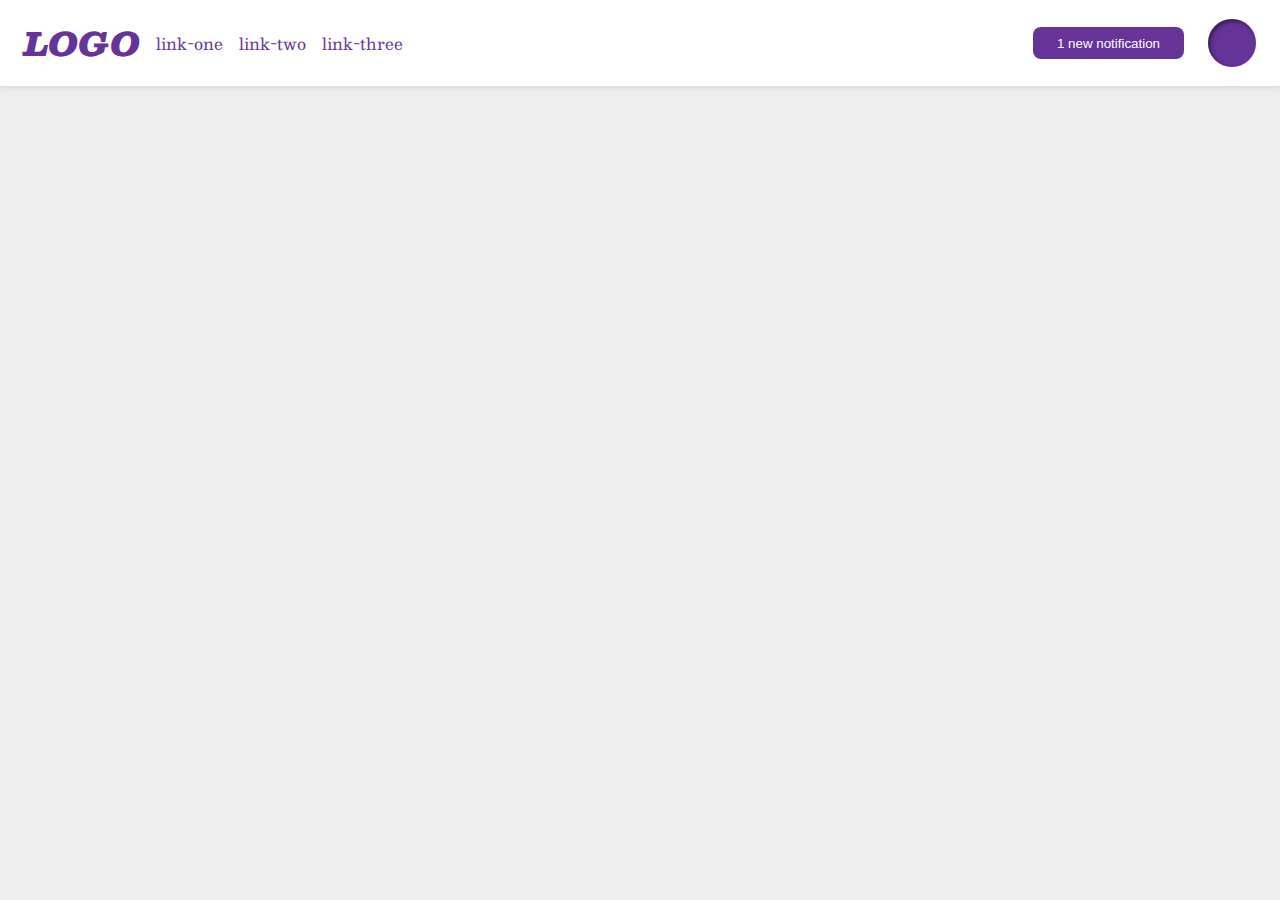
<file: foundations/flex/03-flex-header-2/index.html>
<!DOCTYPE html>
<html lang="en">
  <head>
    <meta charset="UTF-8">
    <meta http-equiv="X-UA-Compatible" content="IE=edge">
    <meta name="viewport" content="width=device-width, initial-scale=1.0">
    <title>Flex Header 2</title>
    <link rel="stylesheet" href="style.css">
  </head>
  <body>
    <div class="header">
      <div class="left">
        <div class="logo">
          LOGO
        </div>
        <ul class="links">
          <li><a href="https://google.com">link-one</a></li>
          <li><a href="https://google.com">link-two</a></li>
          <li><a href="https://google.com">link-three</a></li>
        </ul>
      </div>
      <div class="right">
        <button class="notifications">
          1 new notification
        </button>
        <div class="profile-image"></div>
      </div>
    </div>
  </body>
</html>
</file>
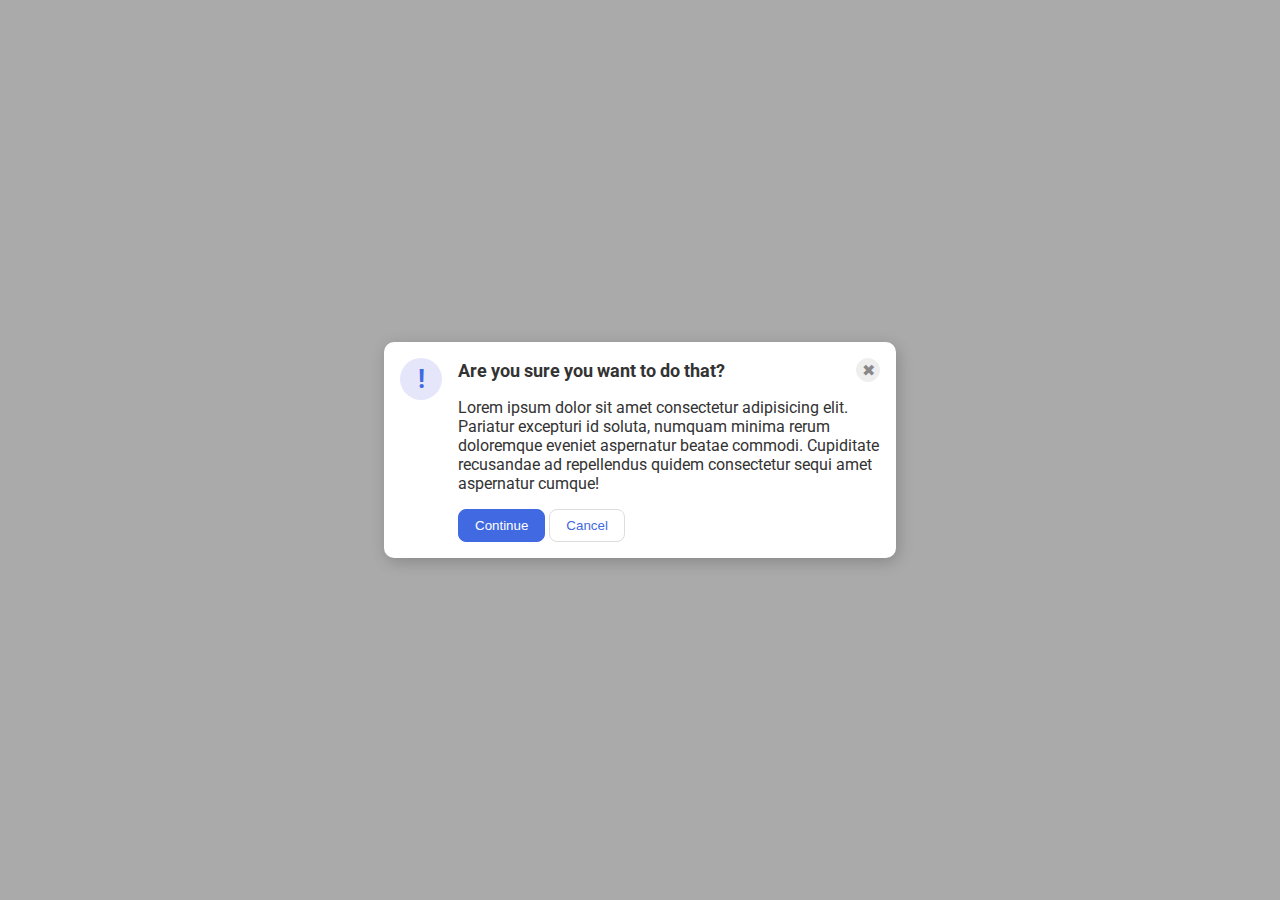
<file: foundations/flex/05-flex-modal/index.html>
<!DOCTYPE html>
<html lang="en">
  <head>
    <meta charset="UTF-8">
    <meta http-equiv="X-UA-Compatible" content="IE=edge">
    <meta name="viewport" content="width=device-width, initial-scale=1.0">
    <link rel="stylesheet" href="style.css">
    <title>Modal</title>
  </head>
  <body>
    <div class="modal">
      <div class="icon">!</div>
      <div class="message">
        <div class="header">
          Are you sure you want to do that?
          <button class="close-button">✖</button>
        </div>
        <div class="text">Lorem ipsum dolor sit amet consectetur adipisicing elit. Pariatur excepturi id soluta, numquam minima rerum doloremque eveniet aspernatur beatae commodi. Cupiditate recusandae ad repellendus quidem consectetur sequi amet aspernatur cumque!</div>
        <button class="continue">Continue</button>
        <button class="cancel">Cancel</button>
      </div>
    </div>
  </body>
</html>
</file>
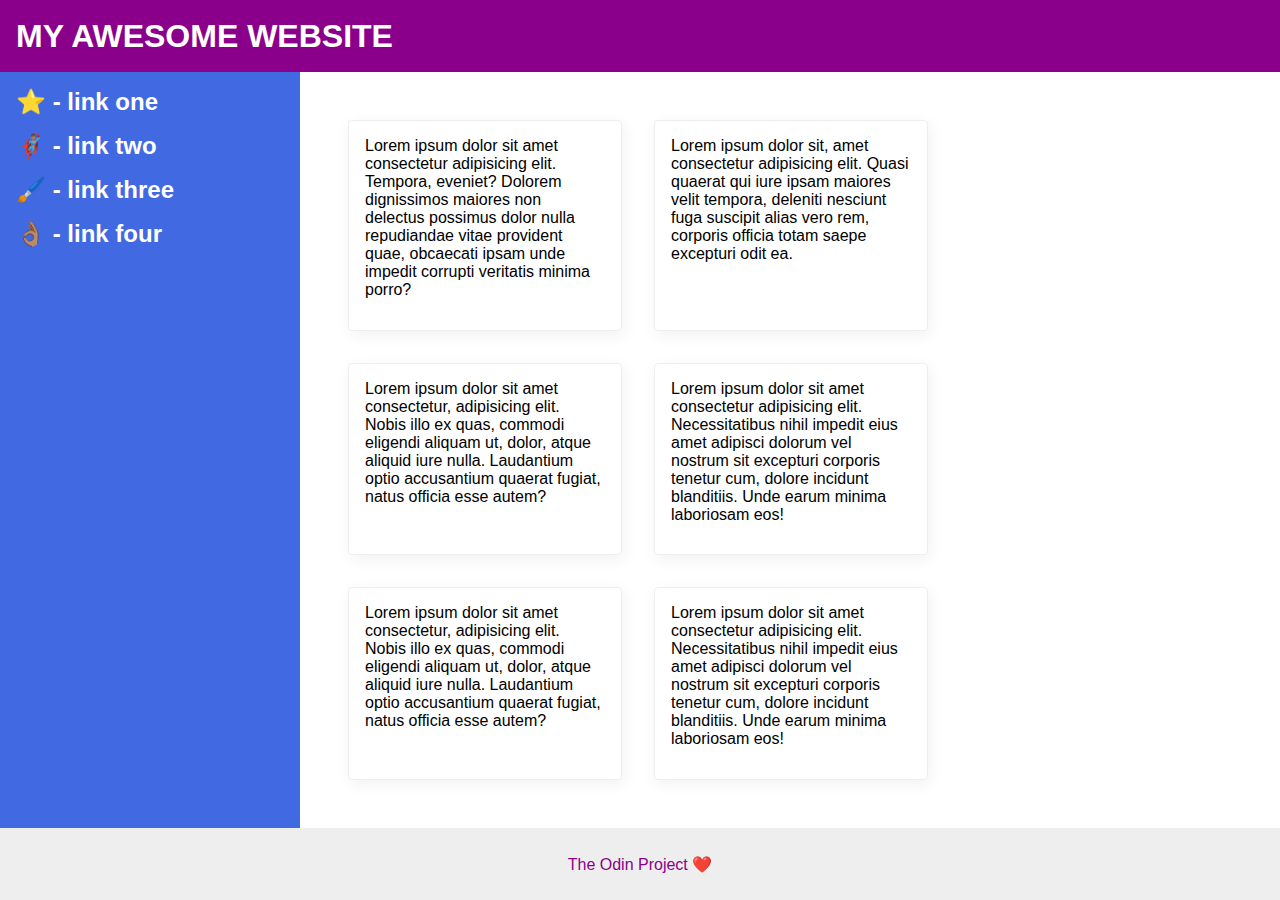
<file: foundations/flex/07-flex-layout-2/index.html>
<!DOCTYPE html>
<html lang="en">
  <head>
    <meta charset="UTF-8">
    <meta http-equiv="X-UA-Compatible" content="IE=edge">
    <meta name="viewport" content="width=device-width, initial-scale=1.0">
    <title>The Holy Grail</title>
    <link rel="stylesheet" href="style.css">
  </head>
  <body>
    <div class="header">
      <div class="header-text">MY AWESOME WEBSITE</div>
    </div>
    
    <div class="content">
      <div class="sidebar">
        <ul>
          <li><a href="#">⭐ - link one</a></li>
          <li><a href="#">🦸🏽‍♂️ - link two</a></li>
          <li><a href="#">🖌️ - link three</a></li>
          <li><a href="#">👌🏽 - link four</a></li>
        </ul>
      </div>

      <div class="cards">
        <div class="card">Lorem ipsum dolor sit amet consectetur adipisicing elit. Tempora, eveniet? Dolorem dignissimos maiores non delectus possimus dolor nulla repudiandae vitae provident quae, obcaecati ipsam unde impedit corrupti veritatis minima porro?</div>
        <div class="card">Lorem ipsum dolor sit, amet consectetur adipisicing elit. Quasi quaerat qui iure ipsam maiores velit tempora, deleniti nesciunt fuga suscipit alias vero rem, corporis officia totam saepe excepturi odit ea.</div>
        <div class="card">Lorem ipsum dolor sit amet consectetur, adipisicing elit. Nobis illo ex quas, commodi eligendi aliquam ut, dolor, atque aliquid iure nulla. Laudantium optio accusantium quaerat fugiat, natus officia esse autem?</div>
        <div class="card">Lorem ipsum dolor sit amet consectetur adipisicing elit. Necessitatibus nihil impedit eius amet adipisci dolorum vel nostrum sit excepturi corporis tenetur cum, dolore incidunt blanditiis. Unde earum minima laboriosam eos!</div>
        <div class="card">Lorem ipsum dolor sit amet consectetur, adipisicing elit. Nobis illo ex quas, commodi eligendi aliquam ut, dolor, atque aliquid iure nulla. Laudantium optio accusantium quaerat fugiat, natus officia esse autem?</div>
        <div class="card">Lorem ipsum dolor sit amet consectetur adipisicing elit. Necessitatibus nihil impedit eius amet adipisci dolorum vel nostrum sit excepturi corporis tenetur cum, dolore incidunt blanditiis. Unde earum minima laboriosam eos!</div>
      </div>
    </div>
    <div class="footer">
      <div>The Odin Project ❤️</div>
    </div>
  </body>
</html>
</file>
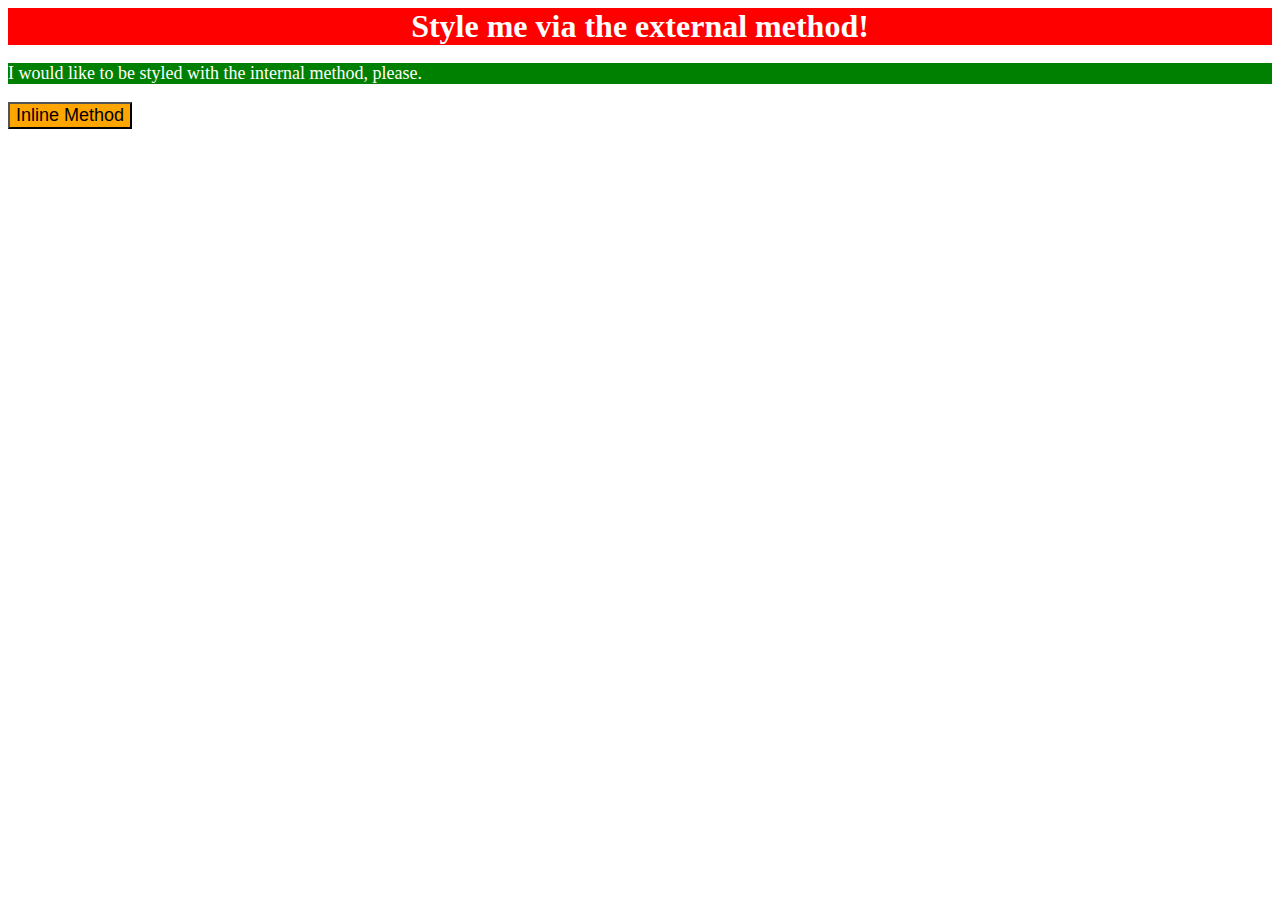
<file: foundations/intro-to-css/01-css-methods/index.html>
<!DOCTYPE html>
<html lang="en">
  <head>
    <meta charset="UTF-8">
    <meta http-equiv="X-UA-Compatible" content="IE=edge">
    <meta name="viewport" content="width=device-width, initial-scale=1.0">
    <link rel="stylesheet" href="style.css">
    <style>
      p {
        background-color: green;
        color: white;
        font-size: 18px;
      }
    </style>
    <title>Methods for Adding CSS</title>
  </head>
  <body>
    <div>Style me via the external method!</div>
    <p >I would like to be styled with the internal method, please.</p>
    <button style="background-color: orange; font-size: 18px;">Inline Method</button>
  </body>
</html>
</file>
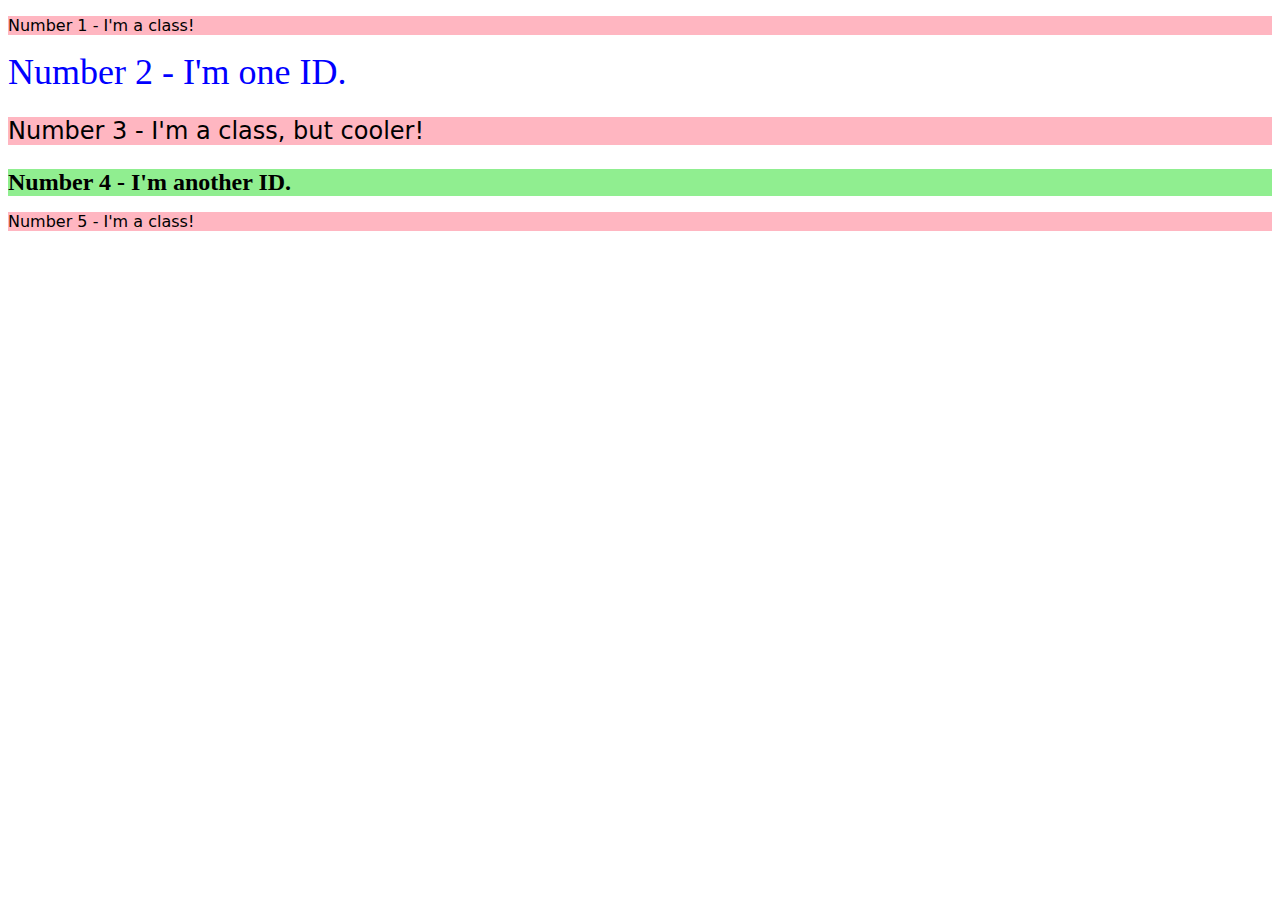
<file: foundations/intro-to-css/02-class-id-selectors/index.html>
<!DOCTYPE html>
<html lang="en">
  <head>
    <meta charset="UTF-8">
    <meta http-equiv="X-UA-Compatible" content="IE=edge">
    <meta name="viewport" content="width=device-width, initial-scale=1.0">
    <title>Class and ID Selectors</title>
    <link rel="stylesheet" href="style.css">
  </head>
  <body>
    <p>Number 1 - I'm a class!</p>
    <div class="second">Number 2 - I'm one ID.</div>
    <p class="third">Number 3 - I'm a class, but cooler!</p>
    <div class="fourth">Number 4 - I'm another ID.</div>
    <p>Number 5 - I'm a class!</p>
  </body>
</html>
</file>
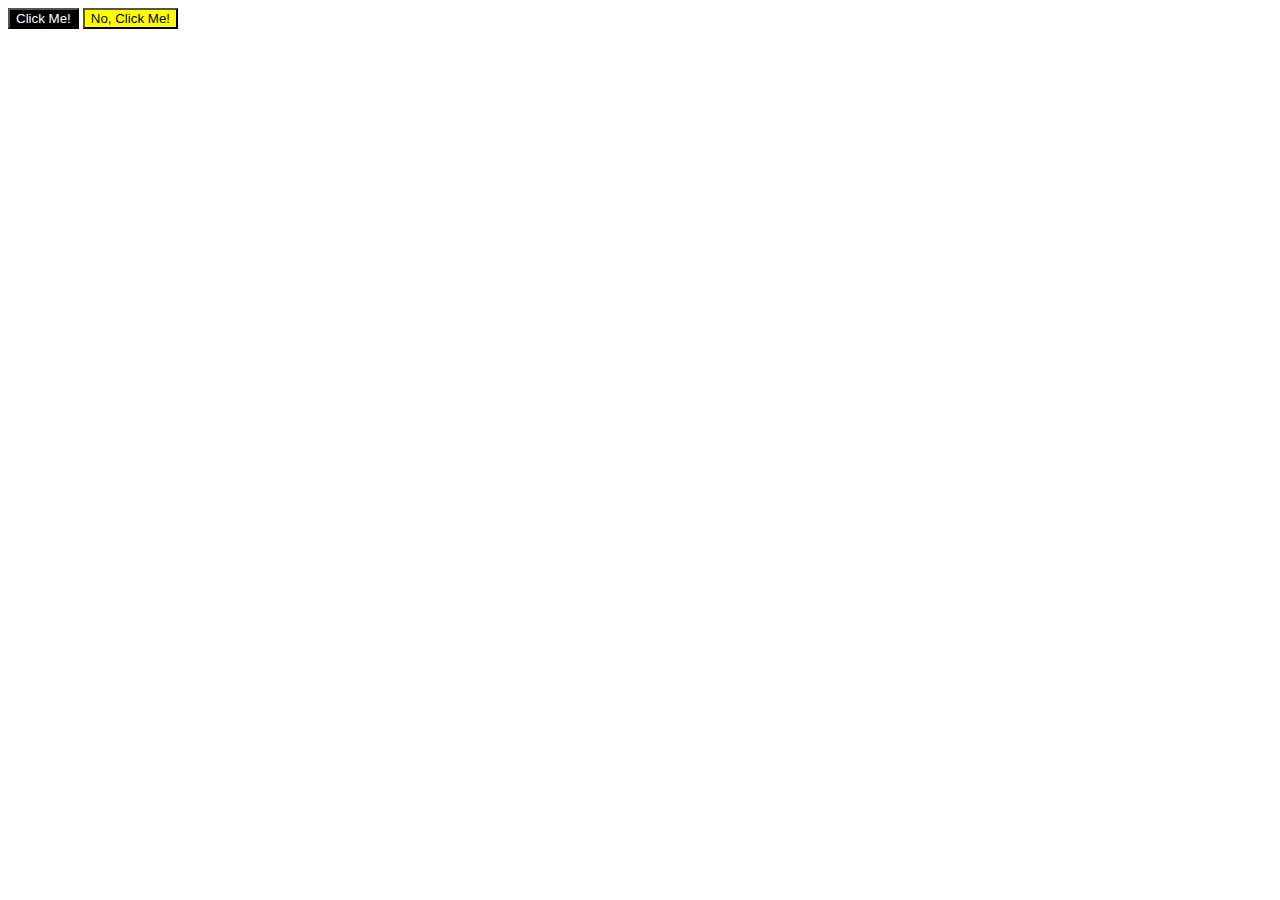
<file: foundations/intro-to-css/03-grouping-selectors/index.html>
<!DOCTYPE html>
<html lang="en">
  <head>
    <meta charset="UTF-8">
    <meta http-equiv="X-UA-Compatible" content="IE=edge">
    <meta name="viewport" content="width=device-width, initial-scale=1.0">
    <title>Grouping Selectors</title>
    <link rel="stylesheet" href="style.css">
  </head>
  <body>
    <button class="first">Click Me!</button>
    <button class="second">No, Click Me!</button>
  </body>
</html>
</file>
<file: foundations/flex/03-flex-header-2/style.css>
/* this is some magical font-importing.  
you'll learn about it later. */
@import url('https://fonts.googleapis.com/css2?family=Besley:ital,wght@0,400;1,900&display=swap');

body {
  margin: 0;
  background: #eee;
  font-family: Besley, serif;
}

.header {
  background: white;
  border-bottom: 1px solid #ddd;
  box-shadow: 0 0 8px rgba(0,0,0,.1);
  display: flex;
  align-items: center;
  justify-content: space-between;
  padding: 8px;
}

.profile-image {
  background: rebeccapurple;
  box-shadow: inset 2px 2px 4px rgba(0,0,0,.5);
  border-radius: 50%;
  width: 48px;
  height: 48px;
  margin-right: 16px;
}

.logo {
  color: rebeccapurple;
  font-size: 32px;
  font-weight: 900;
  font-style: italic;
  margin: 8px 0 8px 16px;
}

button {
  border: none;
  border-radius: 8px;
  background: rebeccapurple;
  color: white;
  padding: 8px 24px;
  margin: 8px;
}

a {
  /* this removes the line under our links */
  text-decoration: none;
  color: rebeccapurple;
}

ul {
  list-style-type: none;
  display: flex;
  padding: 0;
  margin: 0;
  gap: 16px;
  align-items: center;
}

.left, .right {
  display: flex;
  gap: 16px;
}
</file>
<file: foundations/flex/05-flex-modal/style.css>
@import url('https://fonts.googleapis.com/css2?family=Roboto:wght@400;700&display=swap');

html, body {
  height: 100%;
}

body {
  font-family: Roboto, sans-serif;
  margin: 0;
  background: #aaa;
  color: #333;
  /* I'll give you this one for free lol */
  display: flex;
  align-items: center;
  justify-content: center;
}

.modal {
  background: white;
  width: 480px;
  border-radius: 10px;
  box-shadow: 2px 4px 16px rgba(0,0,0,.2);
  padding: 1rem;
  display: flex;
  gap: 1rem;
}

.icon {
  color: royalblue;
  font-size: 26px;
  font-weight: 700;
  background: lavender;
  width: 42px;
  height: 42px;
  border-radius: 50%;
  display: flex;
  align-items: center;
  justify-content: center;
  flex-shrink: 0;
}

.close-button {
  background: #eee;
  border-radius: 50%;
  color: #888;
  font-weight: 400;
  font-size: 16px;
  height: 24px;
  width: 24px;
  display: flex;
  align-items: center;
  justify-content: center;
  border: 1px solid #eee;
  padding: 0;
  align-self: flex-start;
}

button {
  cursor: pointer;
  padding: 8px 16px;
  border-radius: 8px;
}

button.continue {
  background: royalblue;
  border: 1px solid royalblue;
  color: white;
}

button.cancel {
  background: white;
  border: 1px solid #ddd;
  color: royalblue;
}

.header {
  display: flex;
  justify-content: space-between;
  font-weight: bold;
  font-size: large;
  margin-bottom: 1rem;
  align-items: center;
}

.text {
  margin: 1rem 0;
  padding: 0;
}
</file>
<file: foundations/flex/07-flex-layout-2/style.css>
body {
  font-family: -apple-system, BlinkMacSystemFont, 'Segoe UI', Roboto, Oxygen, Ubuntu, Cantarell, 'Open Sans', 'Helvetica Neue', sans-serif;
  margin: 0;
  min-height: 100vh;
  display: flex;
  flex-direction: column;
  justify-content: space-between;
}

.header {
  height: 72px;
  background: darkmagenta;
  color: white;
  font-size: 32px;
  font-weight: 900;
  padding-left: 16px;
  display: flex;
  align-items: center;
  justify-content: flex-start;
}

.content{
  display: flex;
  flex: 1;
}

.footer {
  height: 72px;
  background: #eee;
  color: darkmagenta;
  display: flex;
  justify-content: center;
  align-items: center;
}

.sidebar {
  width: 300px;
  background: royalblue;
  box-sizing: border-box;
  align-self: stretch;
  flex-shrink: 0;
  padding: 16px;
}

.cards {
  display: flex;
  flex-wrap: wrap;
  gap: 32px;
  padding: 48px;
}

.card {
  border: 1px solid #eee;
  box-shadow: 2px 4px 16px rgba(0,0,0,.06);
  border-radius: 4px;
  width: 240px;
  height: auto;
  padding: 16px;
}

a {
  text-decoration-line: none;
  color: white;
  font-weight: bold;
  font-size: 24px;
}

ul {
  list-style: none;
  margin: 0;
  padding: 0;
}

li {
  margin-bottom: 16px;
}
</file>
<file: foundations/intro-to-css/01-css-methods/style.css>
div {
    background-color: red;
    font-size: 32px;
    color: white;
    text-align: center;
    font-weight: bold;
}
</file>
<file: foundations/intro-to-css/02-class-id-selectors/style.css>
p {
    font-family: Verdana, "DejaVu Sans", sans-serif;
    background-color: lightpink;
}

.second {
    color: blue;
    font-size: 36px;
}

.third {
    font-size: 24px;
}

.fourth {
    background-color: lightgreen;
    font-size: 24px;
    font-weight: bold;
}
</file>
<file: foundations/intro-to-css/03-grouping-selectors/style.css>
.first {
    background-color: black;
    color: white;
}

.second {
    background-color: yellow;
}

.first.second {
    font-size: 28px;
    font-family: Helvetica, 'Times New Roman', sans-serif;
}
</file>
